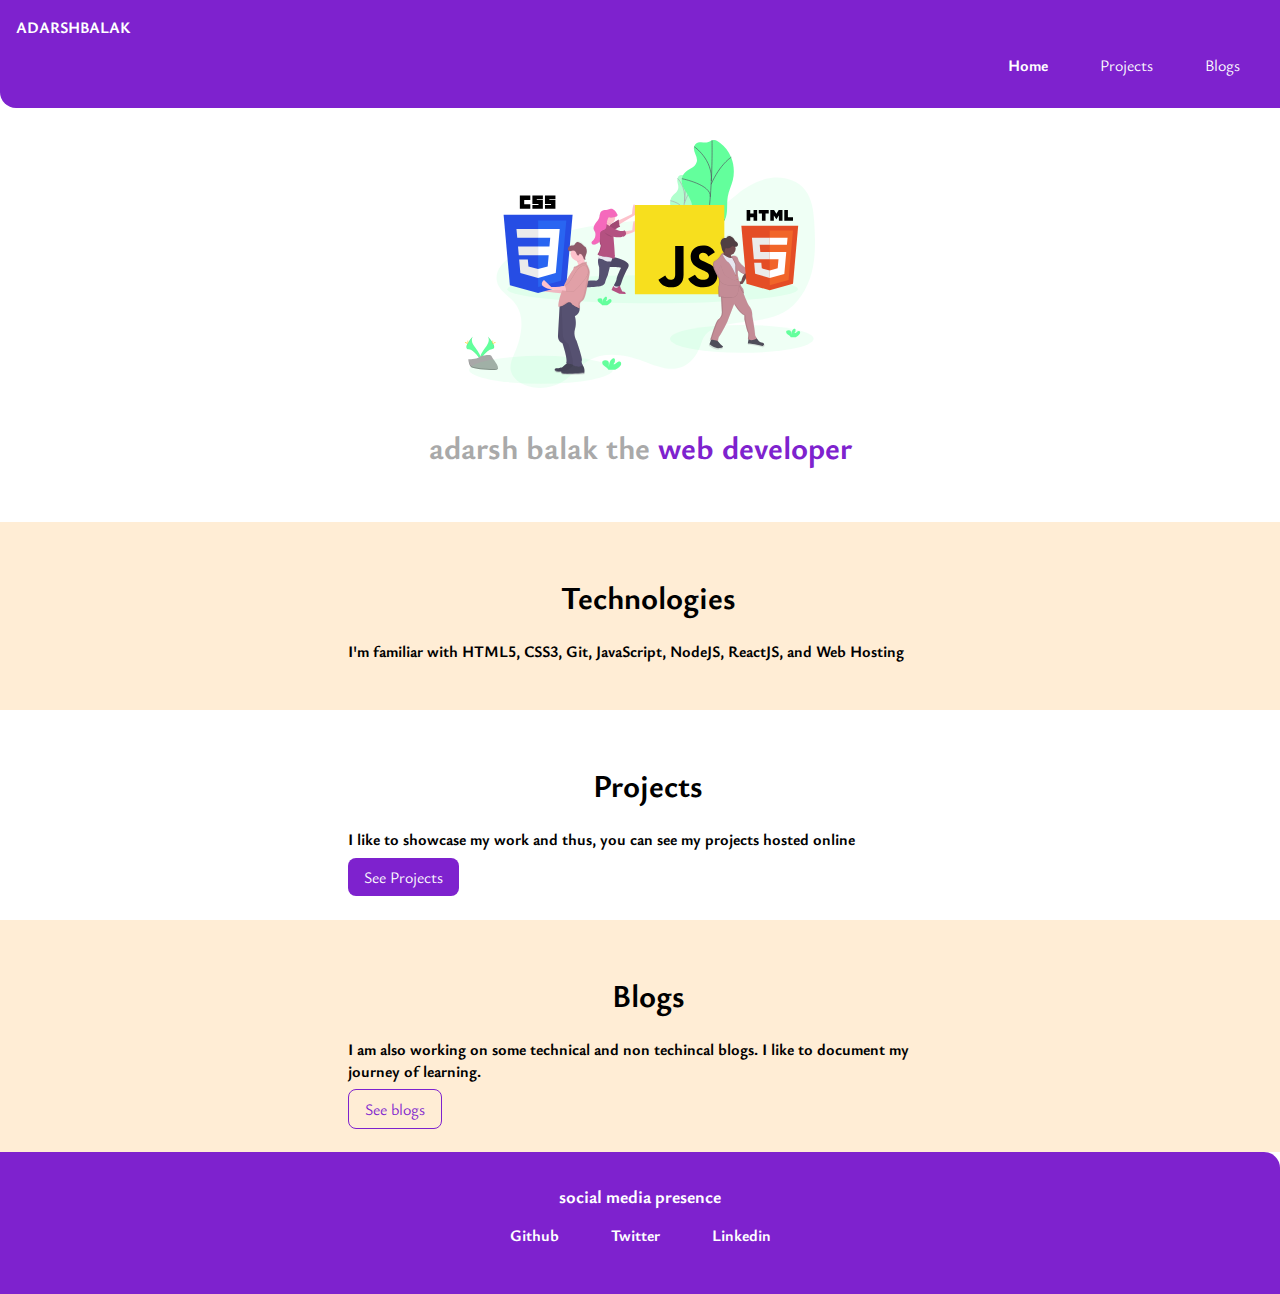
<file: index.html>
<!DOCTYPE html>
<html lang="en">
<head>
    <meta charset="UTF-8">
    <meta name="viewport" content="width=device-width, initial-scale=1.0">
    <title>home | adarshbalak</title>
    <link href="styles.css" rel="stylesheet"/>
</head>
<body>
    <nav class="navigation">
        <div class="nav-brand">ADARSHBALAK</div>
        <ul class="nav-pills">
            <li
            class="list-item-inline">
                <a class="link active-link " href="/">Home</a>
            </li>
            <li
            class="list-item-inline">
                <a class="link" href="/projects.html">Projects</a>
            </li>
            <li
            class="list-item-inline">
                <a class="link" href="/blogs.html">Blogs</a>
            </li>
        </ul>

    </nav>

    <header class="hero">
        <img class="hero-img" src="/images/hero.svg"/>
        <h1 class="hero-heading">adarsh balak the <span class="heading-inverted" >web developer</span></h1>
    </header>

    <section class="section ow">
        <div class="container container-center">
            <h1>Technologies</h1>
            <p> <strong>I'm familiar with HTML5, CSS3, Git, JavaScript, NodeJS, ReactJS, and Web Hosting
            </strong></p>
        </div>
       
    </section>

    <section class="section ">
        <div class="container container-center">
            <h1>Projects</h1>
            <p> <strong>   I like to showcase my work and thus, you can see my projects hosted online
            </strong></p>
            <a class="link primary-link" href="/projects.html">See Projects</a>
        </div>
       
    </section>

    <section class="section ow ">
        <div class="container container-center">
            <h1>Blogs</h1>
            <p> <strong>  I am also working on some technical and non techincal blogs. I like to document my journey of learning.
            </strong></p>
             <a class="link secondary-link" href="/blogs.html">See blogs</a>
        </div>
       
    </section>

    <footer class="footer">
        <div class="footer-header">social media presence</div>
        <ul class="social-link ">
            <li class="list-item-inline">
               <a class="link" href="https://Github.com">Github</a>
            </li>
            <li class="list-item-inline">
                <a class="link" href="https://twitter.com">Twitter</a></li>
            <li class="list-item-inline">
                <a class="link" href="https://linkedin.com">Linkedin</a></li>
        </ul>
    </footer>

</body>
</html>
</file>
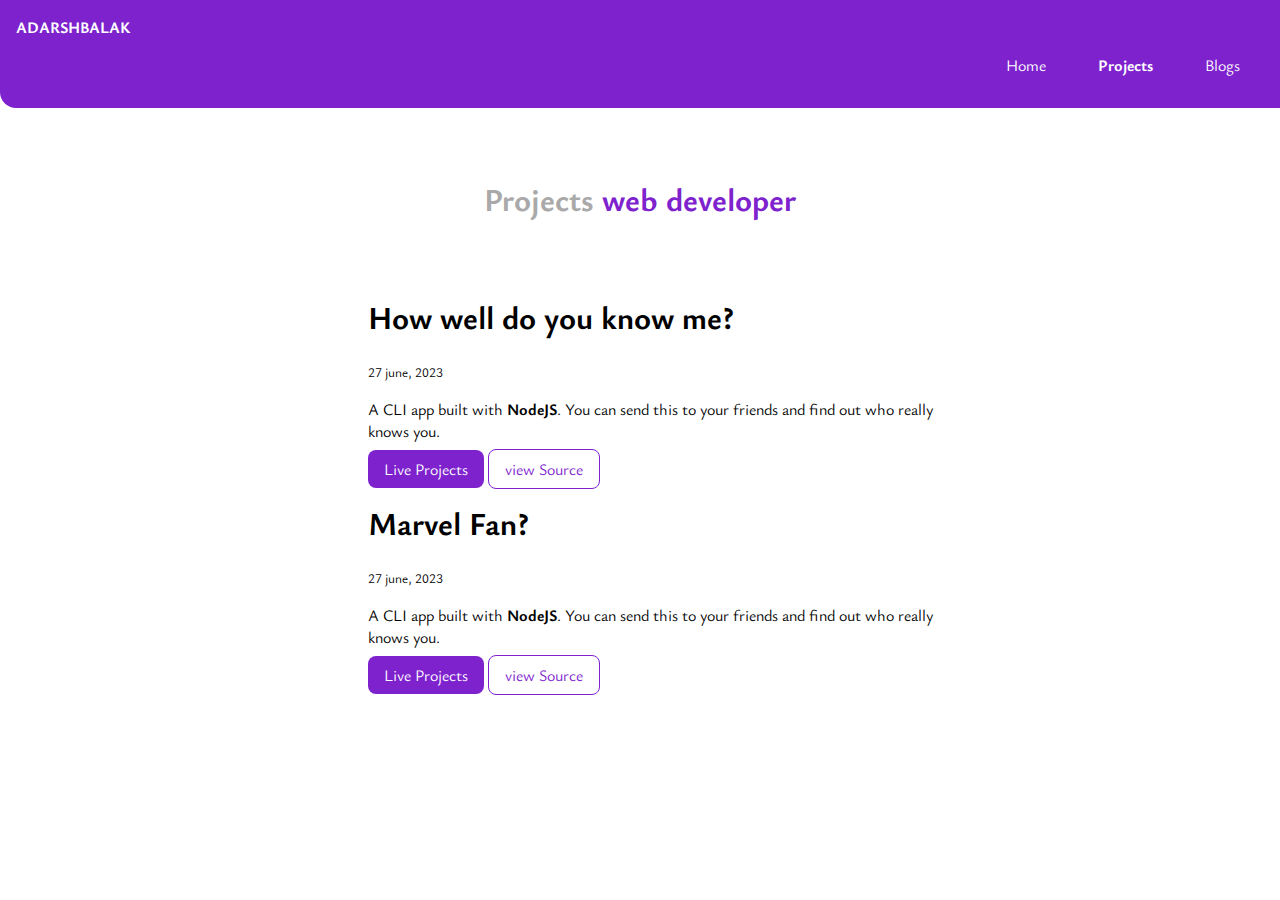
<file: projects.html>
<!DOCTYPE html>
<html lang="en">
<head>
    <meta charset="UTF-8">
    <meta name="viewport" content="width=device-width, initial-scale=1.0">
    <title>Project</title>
    <link href="styles.css" rel="stylesheet"/>
</head>
<body>
    <nav class="navigation">
        <div class="nav-brand">ADARSHBALAK</div>
        <ul class="nav-pills">
            <li
            class="list-item-inline">
                <a class="link" href="/">Home</a>
            </li>
            <li
            class="list-item-inline">
                <a class="link active-link" href="/projects.html">Projects</a>
            </li>
            <li
            class="list-item-inline">
                <a class="link" href="/blogs.html">Blogs</a>
            </li>
        </ul>

    </nav>

    <header class="hero">
       
        <h1 class="hero-heading">Projects <span class="heading-inverted" >web developer</span></h1>

    </header>
    <ul class="list-non-bullet" >
        <li>
            <div class="container container-center">
                <h1>How well do you know me?</h1>
                <small>27 june, 2023 </small>
                <p>A CLI app built with <strong>NodeJS</strong>. You can send this to your friends and find out who really knows you. </p>
                <a class="link primary-link" href="https://replit.com/@vaibhavsingh170/first?embed=1&output=1">Live Projects</a>
                <a class="link secondary-link" href="https://github.com/vaibhav666-glitch/Markone">view Source</a>

            </div>
        </li>

        <li>
            <div class="container container-center">
                <h1>Marvel Fan?</h1>
                <small>27 june, 2023 </small>
                <p>A CLI app built with <strong>NodeJS</strong>. You can send this to your friends and find out who really knows you. </p>
                <a class="link primary-link" href="https://replit.com/@vaibhavsingh170/first?embed=1&output=1">Live Projects</a>
                <a class="link secondary-link" href="https://github.com/vaibhav666-glitch/Markone">view Source</a>

            </div>
        </li>
           
    </ul>
</body>
</html>
</file>
<file: styles.css>
@import url('https://fonts.googleapis.com/css2?family=Ysabeau+Office:wght@400;700&display=swap');
:root {
    --primary-color:#7e22ce;
    --off-white:#ffedd5;
}
body{
    font-family: 'Ysabeau Office', sans-serif;
    margin: 0px;
}
hr {
    margin: 3rem 0rem;
}
/**container**/
.container {
    padding-left: 1rem;
}
.container-center{
    max-width: 600px;
    margin:auto;
}
/** links**/
.link{
    text-decoration: none;
    padding: 0.5rem 1rem;
    margin-top: 1rem;
    margin-bottom: 1rem;;
}
.primary-link{
   background-color:var(--primary-color);
   border-radius: 0.5rem;
   color: white;
}
.secondary-link{
    color: var(--primary-color);
    border-radius: 0.5rem;
    border: 1px solid var(--primary-color)
    
}
/**list**/
.list-non-bullet{
    list-style-type: none;
}
.list-item-inline{
    display:inline;
    padding: 0rem 0.5rem;
}
/** navigation **/
.navigation{
    background-color: var(--primary-color);
    color:white;
    padding: 1rem;
    border-bottom-left-radius: 1rem;
    
}
.navigation .nav-brand{
    font-weight: bold;
}
.navigation .nav-pills{
    text-align: right;
}
.navigation .link
{
    color: white;

}
.navigation .active-link{
    font-weight: bold;
}
/** header **/
.hero{
    padding: 2rem;
}
.hero .hero-img{
    max-width: 350px;
    display: block;
    margin: auto;
}
.hero .hero-heading{
    font-weight: bold;
    font-size: 2rem;
    color: darkgray;
    padding-top: 1rem;
    text-align: center;
}
.hero .hero-heading .heading-inverted{
    color: var(--primary-color);
}
/** section **/
.section{
    padding: 2rem;
}
.section h1{
    text-align: center;

}
.ow{
    background-color: var(--off-white);
}
/** Footer **/
.footer{
    background-color: var(--primary-color);
    padding: 2rem 1rem;
    text-align: center;
    color: white;
    border-top-right-radius: 1rem;
}
.social-link .link{
    font-weight: bolder;
    color: white;
}
.footer .footer-header{
    font-weight: bold;
    font-size: large;
}
.footer ul{
    padding-inline-start: 0px;
}
</file>
